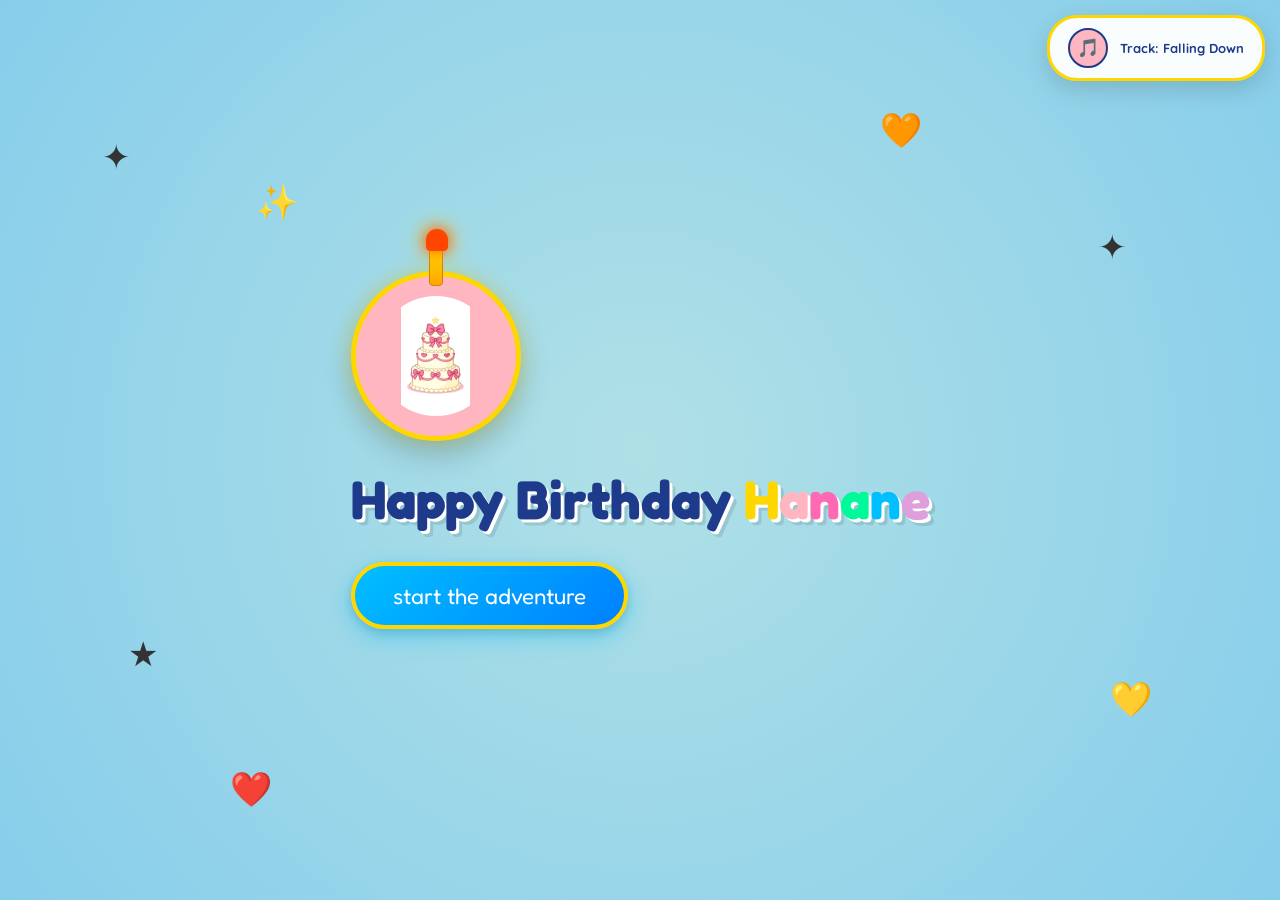
<file: index.html>
<!DOCTYPE html>
<html lang="en">
<head>
    <meta charset="UTF-8" />
    <meta name="viewport" content="width=device-width, initial-scale=1.0, maximum-scale=1.0, user-scalable=no" />
    <title>Happy Birthday Hanane! ✨</title>
    <link rel="stylesheet" href="style.css" />
    <link rel="preconnect" href="https://fonts.googleapis.com">
    <link rel="preconnect" href="https://fonts.gstatic.com" crossorigin>
    <link href="https://fonts.googleapis.com/css2?family=Fredoka+One&family=Short+Stack&family=Quicksand:wght@500;700&display=swap" rel="stylesheet">
</head>
<body>

    <!-- Audio Background Player -->
    <audio id="bg-audio" loop></audio>

    <!-- Floating Audio Toggle Widget -->
    <div class="audio-control-bar">
        <button id="music-toggle-btn" class="icon-btn" title="Toggle Music">🎵</button>
        <span id="current-track-label">Track: Falling Down</span>
    </div>

    <!-- SECTION 1: HERO LANDING SCREEN -->
    <section id="hero-section" class="page-section">
        <div class="stars-container">
            <span class="sparkle star-yellow" style="top: 15%; left: 8%;">✦</span>
            <span class="sparkle star-blue" style="top: 20%; left: 20%;">✨</span>
            <span class="sparkle star-yellow" style="top: 25%; right: 12%;">✦</span>
            <span class="sparkle heart-orange" style="top: 12%; right: 28%;">🧡</span>
            <span class="sparkle heart-yellow" style="bottom: 20%; right: 10%;">💛</span>
            <span class="sparkle heart-red" style="bottom: 10%; left: 18%;">❤️</span>
            <span class="sparkle star-purple" style="bottom: 25%; left: 10%;">★</span>
        </div>

        <div class="hero-content">
            <div class="cake-container">
                <div class="cake-illustration">
                    <div class="candle">
                        <div class="flame"></div>
                    </div>
                    <img src="cake.jpg" alt="Birthday Cake" class="cake-img" onerror="this.style.display='none';" />
                </div>
            </div>

            <h1 class="main-title">
                Happy Birthday 
                <span class="name-hanane">
                    <span class="letter-h1">H</span><span class="letter-a1">a</span><span class="letter-n1">n</span><span class="letter-a2">a</span><span class="letter-n2">n</span><span class="letter-e">e</span>
                </span>
            </h1>

            <button id="start-btn" class="adventure-btn">start the adventure</button>
        </div>
    </section>

    <!-- SECTION 2: MAP PATH & CHECKPOINTS -->
    <section id="map-section" class="page-section hidden">
        <h2 class="map-header">Follow the path to collect All the letters! 🗺️</h2>
        
        <div class="map-container">
            <svg class="path-svg" viewBox="0 0 1000 600" preserveAspectRatio="none">
                <path d="M 100 500 Q 250 100 400 500 T 700 100 T 900 500" class="map-dashed-line" />
            </svg>

            <div class="checkpoint-node" style="top: 80%; left: 10%;" data-msg="0">
                <button class="node-card">Card #1</button>
            </div>
            <div class="checkpoint-node" style="top: 15%; left: 25%;" data-msg="1">
                <button class="node-card">Card #2</button>
            </div>
            <div class="checkpoint-node" style="top: 80%; left: 42%;" data-msg="2">
                <button class="node-card">Card #3</button>
            </div>
            <div class="checkpoint-node" style="top: 15%; left: 58%;" data-msg="3">
                <button class="node-card">Card #4</button>
            </div>
            <div class="checkpoint-node" style="top: 80%; left: 75%;" data-msg="4">
                <button class="node-card">Card #5</button>
            </div>
            <div class="checkpoint-node" style="top: 15%; left: 90%;" data-msg="5">
                <button class="node-card">Card #6</button>
            </div>
        </div>

        <div class="progress-bar-container">
            <span>Messages Opened: <strong id="opened-count">0</strong> / 6</span>
            <button id="to-vault-btn" class="vault-unlock-btn" disabled>Go to Vault 🔐</button>
        </div>
    </section>

    <!-- NOTEBOOK MODAL POPUP -->
    <div id="notebook-modal" class="modal-overlay hidden">
        <div class="notebook-card">
            <div class="ring-holes">
                <span></span><span></span><span></span><span></span><span></span><span></span><span></span><span></span>
            </div>
        
            <div class="notebook-body">
                <div class="red-margin"></div>
                <div class="notebook-content">
                    <h3 id="modal-title">Message Title</h3>
                    <p id="modal-text">Message content goes here...</p>
                </div>
            </div>

            <button id="close-modal-btn" class="close-card-btn">Close Card</button>
        </div>
    </div>

    <!-- SECTION 3: PASSWORD VAULT -->
    <section id="vault-section" class="page-section hidden">
        <div class="sparkles-bg">
            <span class="big-star" style="top: 10%; left: 10%;">✨</span>
            <span class="big-star" style="top: 15%; right: 15%;">✦</span>
            <span class="big-star" style="bottom: 20%; left: 12%;">✦</span>
            <span class="big-star" style="bottom: 10%; right: 10%;">✨</span>
        </div>

        <div class="vault-card-wrapper">
            <div class="vault-pink-card">
                <p class="vault-instructions">Combine the highlighted letters from your notes to unlock the secret message!</p>
                
                <div class="input-group">
                    <input type="text" id="password-input" placeholder="Enter Secret Passphrase..." autocomplete="off" />
                    <button id="unlock-btn" class="unlock-action-btn">Unlock 🔓</button>
                </div>

                <p id="vault-error-msg" class="error-msg hidden">Incorrect passphrase! Check your notes again.</p>
            </div>
        </div>
    </section>

    <!-- SECTION 4: FINAL AUDIO MESSAGE -->
<section id="audio-section" class="page-section hidden">
    <div class="audio-card-container">
        <div class="audio-light-blue-card">
            <h2 class="audio-card-title">Happy Birthday! 🎧</h2>
            
            <div class="play-button-wrapper">
                <button id="play-final-audio-btn" class="big-play-btn">
                    <span class="play-icon">▶</span>
                </button>
            </div>

            <!-- Your actual voice message audio file -->
            <audio id="final-voice-note" src="final_voice_message.m4a"></audio>

            <div class="final-written-note">
                <p id="final-note-text">"You unlocked it! Click play to listen to the final birthday message!"</p>
            </div>

            <button id="goto-dino-btn" class="game-transition-btn">Play Mini Game 🦖</button>
        </div>
    </div>
</section>

    <!-- SECTION 5: DINO MINI GAME -->
    <section id="dino-section" class="page-section hidden">
        <div class="dino-game-wrapper">
            <div class="game-header">
                <h2>I ran out of ideas... so here! Mini Game! 🦖🎮</h2>
                <p>Press Space or Tap Screen to Jump!</p>
                <div class="score-board">Score: <span id="game-score">0</span></div>
            </div>

            <canvas id="dino-canvas" width="800" height="300"></canvas>

            <button id="restart-game-btn" class="restart-btn hidden">Play Again</button>
        </div>
    </section>

    <script src="script.js"></script>
</body>
</html>
</file>
<file: style.css>
/* --- RESET & COLOR PALETTE --- */
* {
  box-sizing: border-box;
  margin: 0;
  padding: 0;
  -webkit-tap-highlight-color: transparent;
}

:root {
  --bg-blue: #87ceeb;
  --sky-blue: #00bfff;
  --card-pink: #ffb6c1;
  --hot-pink: #ff69b4;
  --gold: #ffd700;
  --deep-blue: #1e3a8a;
  --white: #ffffff;
}

body {
  font-family: "Quicksand", "Short Stack", cursive, sans-serif;
  background-color: var(--bg-blue);
  color: #333;
  overflow-x: hidden;
  height: 100vh;
  width: 100vw;
  user-select: none;
}

/* --- MOUSE & TOUCH SPARKLES --- */
.cursor-sparkle {
  position: fixed;
  pointer-events: none;
  font-size: 18px;
  animation: sparkle-float 0.8s forwards ease-out;
  z-index: 9999;
}

@keyframes sparkle-float {
  0% {
    transform: translate(0, 0) scale(1) rotate(0deg);
    opacity: 1;
    filter: drop-shadow(0 0 8px var(--gold));
  }
  100% {
    transform: translate(var(--dx), var(--dy)) scale(0.2) rotate(360deg);
    opacity: 0;
  }
}

.click-burst {
  position: fixed;
  pointer-events: none;
  width: 12px;
  height: 12px;
  border-radius: 50%;
  animation: burst-out 0.6s ease-out forwards;
  z-index: 9998;
}

@keyframes burst-out {
  0% { transform: scale(1); opacity: 1; }
  100% { transform: translate(var(--bx), var(--by)) scale(0.1); opacity: 0; }
}

/* --- AUDIO CONTROLLER WIDGET --- */
.audio-control-bar {
  position: fixed;
  top: 15px;
  right: 15px;
  background: rgba(255, 255, 255, 0.95);
  backdrop-filter: blur(8px);
  padding: 10px 18px;
  border-radius: 30px;
  display: flex;
  align-items: center;
  gap: 12px;
  box-shadow: 0 8px 25px rgba(0, 0, 0, 0.15);
  z-index: 1000;
  border: 3px solid var(--gold);
  transition: transform 0.3s cubic-bezier(0.175, 0.885, 0.32, 1.275);
}

.audio-control-bar:hover {
  transform: scale(1.08) translateY(-2px);
}

.icon-btn {
  background: var(--card-pink);
  border: 2px solid var(--deep-blue);
  border-radius: 50%;
  width: 40px;
  height: 40px;
  font-size: 18px;
  cursor: pointer;
  transition: all 0.3s ease;
}

.icon-btn:hover {
  transform: rotate(20deg) scale(1.15);
  background: var(--gold);
}

#current-track-label {
  font-size: 13px;
  font-weight: bold;
  color: var(--deep-blue);
  max-width: 180px;
  white-space: nowrap;
  overflow: hidden;
  text-overflow: ellipsis;
}

/* --- PAGE SECTIONS --- */
.page-section {
  position: absolute;
  top: 0;
  left: 0;
  width: 100%;
  height: 100vh;
  display: flex;
  flex-direction: column;
  justify-content: center;
  align-items: center;
  padding: 20px;
  transition: opacity 0.6s cubic-bezier(0.4, 0, 0.2, 1), transform 0.6s cubic-bezier(0.4, 0, 0.2, 1);
}

.page-section.hidden {
  opacity: 0 !important;
  pointer-events: none !important;
  display: none !important;
  transform: scale(0.95) translateY(20px);
}

/* --- SECTION 1: HERO LANDING --- */
#hero-section {
  background: radial-gradient(circle at center, #b0e0e6 0%, #87ceeb 100%);
}

.stars-container {
  position: absolute;
  width: 100%;
  height: 100%;
  pointer-events: none;
  overflow: hidden;
}

.sparkle {
  position: absolute;
  font-size: clamp(22px, 4vw, 34px);
  cursor: pointer;
  pointer-events: auto;
  transition: transform 0.3s;
  animation: float-around 4s infinite ease-in-out alternate;
}

.sparkle:hover {
  transform: scale(1.8) rotate(25deg);
  filter: drop-shadow(0 0 12px var(--gold));
}

@keyframes float-around {
  0% { transform: translateY(0px) rotate(0deg); }
  50% { transform: translateY(-15px) rotate(10deg); }
  100% { transform: translateY(10px) rotate(-10deg); }
}

.cake-container {
  margin-bottom: 25px;
  perspective: 1000px;
}

.cake-illustration {
  width: clamp(130px, 25vw, 170px);
  height: clamp(130px, 25vw, 170px);
  background: var(--card-pink);
  border: 5px solid var(--gold);
  border-radius: 50%;
  display: flex;
  justify-content: center;
  align-items: center;
  position: relative;
  box-shadow: 0 15px 30px rgba(0, 0, 0, 0.18), 0 0 20px rgba(255, 215, 0, 0.4);
  transition: transform 0.5s ease;
  cursor: pointer;
}

.cake-illustration:hover {
  transform: rotateY(15deg) rotateX(10deg) scale(1.1);
}

.cake-img {
  width: 75%;
  height: 75%;
  object-fit: contain;
  border-radius: 50%;
  transition: transform 0.3s;
}

.cake-illustration:hover .cake-img {
  transform: scale(1.1) rotate(-5deg);
}

.candle {
  position: absolute;
  top: -28px;
  width: 14px;
  height: 38px;
  background: linear-gradient(to bottom, var(--gold), #ffa500);
  border-radius: 4px;
  border: 1px solid #cc8400;
}

.flame {
  position: absolute;
  top: -20px;
  left: -4px;
  width: 22px;
  height: 22px;
  background: #ff4500;
  border-radius: 50% 50% 20% 20%;
  box-shadow: 0 0 15px #ff4500, 0 0 25px var(--gold);
  animation: flame-flicker 0.4s infinite alternate ease-in-out;
}

@keyframes flame-flicker {
  0% { transform: scale(1) rotate(-2deg); background: #ff4500; }
  100% { transform: scale(1.25) rotate(3deg); background: var(--gold); }
}

.main-title {
  font-family: "Fredoka One", cursive;
  font-size: clamp(2.2rem, 6vw, 3.4rem);
  color: var(--deep-blue);
  text-shadow: 3px 3px 0px var(--white), 6px 6px 0px rgba(0,0,0,0.1);
  margin-bottom: 30px;
  text-align: center;
}

.name-hanane span {
  display: inline-block;
  transition: transform 0.3s cubic-bezier(0.175, 0.885, 0.32, 1.275);
  cursor: pointer;
  animation: letter-bounce 2s infinite alternate ease-in-out;
}

.name-hanane span:hover {
  transform: translateY(-18px) scale(1.4) rotate(15deg) !important;
}

.letter-h1 { color: var(--gold); animation-delay: 0.1s; }
.letter-a1 { color: var(--card-pink); animation-delay: 0.2s; }
.letter-n1 { color: var(--hot-pink); animation-delay: 0.3s; }
.letter-a2 { color: #00fa9a; animation-delay: 0.4s; }
.letter-n2 { color: var(--sky-blue); animation-delay: 0.5s; }
.letter-e { color: #dda0dd; animation-delay: 0.6s; }

@keyframes letter-bounce {
  0% { transform: translateY(0); }
  100% { transform: translateY(-8px); }
}

.adventure-btn {
  background: linear-gradient(135deg, #00bfff 0%, #0080ff 100%);
  color: var(--white);
  border: 4px solid var(--gold);
  padding: 16px 38px;
  font-size: clamp(1.2rem, 3.5vw, 1.4rem);
  font-family: "Fredoka One", cursive;
  border-radius: 50px;
  cursor: pointer;
  box-shadow: 0 8px 25px rgba(0, 191, 255, 0.4), 0 4px 10px rgba(0,0,0,0.15);
  transition: all 0.3s cubic-bezier(0.175, 0.885, 0.32, 1.275);
}

.adventure-btn:hover {
  transform: translateY(-5px) scale(1.08);
  box-shadow: 0 15px 35px rgba(0,191,255,0.6), 0 0 25px var(--gold);
}

.adventure-btn:active {
  transform: translateY(2px) scale(0.98);
}

/* --- SECTION 2: MAP PATH --- */
#map-section {
  background: #7ec0ee;
}

.map-header {
  font-family: "Fredoka One", cursive;
  color: var(--deep-blue);
  margin-bottom: 20px;
  font-size: clamp(1.3rem, 4vw, 2rem);
  text-shadow: 2px 2px var(--white);
  text-align: center;
  animation: pulse-text 2s infinite alternate;
}

@keyframes pulse-text {
  0% { transform: scale(1); }
  100% { transform: scale(1.03); }
}

.map-container {
  position: relative;
  width: min(92vw, 880px);
  height: clamp(340px, 50vh, 450px);
  background: rgba(255, 255, 255, 0.25);
  backdrop-filter: blur(10px);
  border-radius: 25px;
  border: 4px dashed var(--gold);
  box-shadow: 0 15px 35px rgba(0, 0, 0, 0.15);
}

.path-svg {
  position: absolute;
  top: 0;
  left: 0;
  width: 100%;
  height: 100%;
  pointer-events: none;
}

.map-dashed-line {
  fill: none;
  stroke: var(--deep-blue);
  stroke-width: 5;
  stroke-dasharray: 10 10;
  animation: dash-move 20s linear infinite;
}

@keyframes dash-move {
  to { stroke-dashoffset: -1000; }
}

.checkpoint-node {
  position: absolute;
  transform: translate(-50%, -50%);
  transition: all 0.4s cubic-bezier(0.175, 0.885, 0.32, 1.275);
  z-index: 10;
}

.node-card {
  background: linear-gradient(135deg, var(--card-pink) 0%, var(--hot-pink) 100%);
  border: 3px solid var(--deep-blue);
  color: var(--white);
  padding: clamp(10px, 2vw, 14px) clamp(16px, 3vw, 22px);
  font-family: "Fredoka One", cursive;
  font-size: clamp(0.9rem, 2.5vw, 1.1rem);
  border-radius: 16px;
  cursor: pointer;
  box-shadow: 0 6px 15px rgba(0, 0, 0, 0.2);
  transition: all 0.3s cubic-bezier(0.175, 0.885, 0.32, 1.275);
}

.node-card:hover {
  transform: translateY(-8px) scale(1.15) rotate(-3deg);
  box-shadow: 0 12px 25px rgba(255, 105, 180, 0.5), 0 0 20px var(--gold);
}

.checkpoint-node.locked .node-card {
  background: #bbb;
  border-color: #777;
  color: #666;
  cursor: not-allowed;
  transform: scale(0.85);
  opacity: 0.5;
  box-shadow: none;
}

.checkpoint-node.unlocked .node-card {
  animation: bounce-card 1.2s infinite alternate cubic-bezier(0.455, 0.03, 0.515, 0.955);
}

@keyframes bounce-card {
  0% { transform: translateY(0) scale(1); box-shadow: 0 0 10px var(--gold); }
  100% { transform: translateY(-10px) scale(1.08); box-shadow: 0 0 25px var(--gold), 0 10px 20px rgba(0,0,0,0.2); }
}

.progress-bar-container {
  margin-top: 25px;
  display: flex;
  align-items: center;
  gap: 20px;
  font-size: clamp(1rem, 3vw, 1.3rem);
  font-weight: bold;
  color: var(--deep-blue);
  background: rgba(255, 255, 255, 0.85);
  padding: 12px 28px;
  border-radius: 30px;
  border: 2px solid var(--gold);
}

.vault-unlock-btn {
  background: linear-gradient(135deg, var(--gold) 0%, #ffa500 100%);
  border: 3px solid var(--deep-blue);
  color: var(--deep-blue);
  padding: 10px 22px;
  font-family: "Fredoka One", cursive;
  font-size: clamp(0.9rem, 2.5vw, 1.1rem);
  border-radius: 25px;
  cursor: pointer;
  transition: all 0.3s cubic-bezier(0.175, 0.885, 0.32, 1.275);
}

.vault-unlock-btn:not(:disabled):hover {
  transform: scale(1.1) rotate(2deg);
  box-shadow: 0 0 20px var(--gold);
}

.vault-unlock-btn:disabled {
  background: #ccc;
  border-color: #999;
  cursor: not-allowed;
  opacity: 0.5;
}

/* --- NOTEBOOK MODAL --- */
.modal-overlay {
  position: fixed;
  top: 0;
  left: 0;
  width: 100vw;
  height: 100vh;
  background: rgba(0, 0, 0, 0.6);
  backdrop-filter: blur(5px);
  display: flex;
  justify-content: center;
  align-items: center;
  z-index: 2000;
  padding: 15px;
  animation: fadeIn 0.3s ease;
}

@keyframes fadeIn {
  from { opacity: 0; }
  to { opacity: 1; }
}

.modal-overlay.hidden {
  display: none !important;
  opacity: 0 !important;
  pointer-events: none !important;
}

.notebook-card {
  width: min(90vw, 520px);
  background: var(--card-pink);
  border: 5px solid var(--deep-blue);
  border-radius: 20px;
  padding: 22px;
  position: relative;
  box-shadow: 0 20px 50px rgba(0, 0, 0, 0.4);
  animation: popIn 0.4s cubic-bezier(0.175, 0.885, 0.32, 1.275);
}

@keyframes popIn {
  0% { transform: scale(0.7) rotate(-5deg); }
  100% { transform: scale(1) rotate(0deg); }
}

.ring-holes {
  display: flex;
  justify-content: space-around;
  margin-bottom: 14px;
}

.ring-holes span {
  width: 14px;
  height: 14px;
  background: var(--deep-blue);
  border-radius: 50%;
  box-shadow: inset 0 3px 5px rgba(0,0,0,0.5);
}

.notebook-body {
  background: var(--white);
  border: 3px solid var(--deep-blue);
  border-radius: 12px;
  padding: 22px 18px 22px 45px;
  position: relative;
  min-height: 220px;
  background-image: linear-gradient(#b0e0e6 1px, transparent 1px);
  background-size: 100% 30px;
}

.red-margin {
  position: absolute;
  top: 0;
  left: 35px;
  width: 3px;
  height: 100%;
  background: #ff4d4d;
}

.notebook-content h3 {
  font-family: "Fredoka One", cursive;
  color: var(--deep-blue);
  font-size: 1.4rem;
  margin-bottom: 12px;
}

.notebook-content p {
  font-size: clamp(1rem, 3vw, 1.15rem);
  line-height: 30px;
  color: #222;
}

.highlight-letter {
  background: var(--gold);
  padding: 2px 8px;
  font-weight: bold;
  border-radius: 6px;
  color: var(--deep-blue);
  display: inline-block;
  box-shadow: 0 0 10px var(--gold);
  animation: pulse-glow-letter 1s infinite alternate;
}

@keyframes pulse-glow-letter {
  0% { transform: scale(1); }
  100% { transform: scale(1.2) rotate(5deg); }
}

.close-card-btn {
  margin-top: 18px;
  background: var(--deep-blue);
  color: var(--white);
  border: none;
  padding: 12px 28px;
  font-family: "Fredoka One", cursive;
  font-size: 1.1rem;
  border-radius: 12px;
  cursor: pointer;
  display: block;
  margin-left: auto;
  margin-right: auto;
  transition: all 0.3s;
}

.close-card-btn:hover {
  background: var(--hot-pink);
  transform: scale(1.1);
}

/* --- SECTION 3: VAULT SCREEN --- */
#vault-section {
  background: radial-gradient(circle, #2a2a6e 0%, #111133 100%);
}

.vault-pink-card {
  width: min(90vw, 480px);
  background: var(--card-pink);
  border: 5px solid var(--gold);
  border-radius: 25px;
  padding: 35px;
  text-align: center;
  box-shadow: 0 15px 40px rgba(0,0,0,0.5), 0 0 30px rgba(255,215,0,0.3);
  transition: transform 0.3s;
}

.vault-pink-card:hover {
  transform: scale(1.02);
}

.vault-instructions {
  font-family: "Fredoka One", cursive;
  color: var(--deep-blue);
  font-size: clamp(1.1rem, 3.5vw, 1.3rem);
  margin-bottom: 22px;
}

.input-group {
  display: flex;
  gap: 10px;
  justify-content: center;
  flex-wrap: wrap;
}

#password-input {
  padding: 14px;
  font-size: 1.2rem;
  border: 3px solid var(--deep-blue);
  border-radius: 12px;
  width: 220px;
  outline: none;
  text-align: center;
  font-family: "Fredoka One", cursive;
  letter-spacing: 2px;
  transition: all 0.3s;
}

#password-input:focus {
  border-color: var(--gold);
  box-shadow: 0 0 15px var(--gold);
}

.unlock-action-btn {
  background: var(--gold);
  border: 3px solid var(--deep-blue);
  padding: 12px 24px;
  font-family: "Fredoka One", cursive;
  font-size: 1.1rem;
  border-radius: 12px;
  cursor: pointer;
  transition: all 0.3s;
}

.unlock-action-btn:hover {
  transform: scale(1.1) rotate(3deg);
  background: #ffa500;
}

.error-msg {
  color: #ff3333;
  margin-top: 15px;
  font-weight: bold;
}

.error-msg.hidden {
  display: none !important;
}

@keyframes shake {
  0%, 100% { transform: translateX(0); }
  25% { transform: translateX(-8px); }
  75% { transform: translateX(8px); }
}
.shake {
  animation: shake 0.3s ease-in-out;
}

/* --- SECTION 4: FINAL AUDIO CARD --- */
#audio-section {
  background: linear-gradient(135deg, #4b0082 0%, #6a0dad 100%);
}

.audio-light-blue-card {
  width: min(90vw, 520px);
  background: var(--bg-blue);
  border: 5px solid var(--gold);
  border-radius: 30px;
  padding: 35px;
  text-align: center;
  box-shadow: 0 0 45px rgba(255, 215, 0, 0.6);
  animation: card-pulse 2s infinite alternate ease-in-out;
}

@keyframes card-pulse {
  0% { transform: scale(1); box-shadow: 0 0 30px rgba(255,215,0,0.5); }
  100% { transform: scale(1.02); box-shadow: 0 0 60px rgba(255,215,0,0.9); }
}

.audio-card-title {
  font-family: "Fredoka One", cursive;
  color: var(--deep-blue);
  font-size: clamp(1.5rem, 4vw, 2rem);
  margin-bottom: 25px;
}

.play-button-wrapper {
  margin-bottom: 22px;
}

.big-play-btn {
  width: 100px;
  height: 100px;
  background: linear-gradient(135deg, var(--sky-blue) 0%, #0080ff 100%);
  border: 5px solid var(--deep-blue);
  border-radius: 50%;
  cursor: pointer;
  display: inline-flex;
  justify-content: center;
  align-items: center;
  box-shadow: 0 10px 30px rgba(0,0,0,0.3), 0 0 20px var(--sky-blue);
  transition: all 0.3s cubic-bezier(0.175, 0.885, 0.32, 1.275);
}

.big-play-btn:hover {
  transform: scale(1.2) rotate(10deg);
  background: var(--gold);
  box-shadow: 0 15px 40px rgba(255,215,0,0.8);
}

.play-icon {
  font-size: 42px;
  color: var(--white);
  margin-left: 5px;
}

.final-written-note {
  background: var(--white);
  border: 3px dashed var(--deep-blue);
  padding: 18px;
  border-radius: 16px;
  margin: 20px 0;
  font-size: 1.1rem;
  color: var(--deep-blue);
}

.game-transition-btn {
  background: linear-gradient(135deg, var(--card-pink) 0%, var(--hot-pink) 100%);
  border: 3px solid var(--deep-blue);
  padding: 14px 28px;
  font-family: "Fredoka One", cursive;
  font-size: 1.2rem;
  border-radius: 25px;
  cursor: pointer;
  color: var(--white);
  transition: all 0.3s cubic-bezier(0.175, 0.885, 0.32, 1.275);
}

.game-transition-btn:hover {
  transform: translateY(-4px) scale(1.1);
  box-shadow: 0 10px 25px rgba(255,105,180,0.5);
}

/* --- SECTION 5: DINO MINI GAME --- */
#dino-section {
  background: #87ceeb;
}

.dino-game-wrapper {
  text-align: center;
  background: rgba(255, 255, 255, 0.95);
  backdrop-filter: blur(8px);
  padding: 25px;
  border-radius: 25px;
  border: 4px solid var(--gold);
  box-shadow: 0 15px 40px rgba(0,0,0,0.25);
  width: min(95vw, 840px);
}

.game-header h2 {
  font-family: "Fredoka One", cursive;
  color: var(--deep-blue);
  font-size: clamp(1.2rem, 3.5vw, 1.8rem);
  margin-bottom: 5px;
}

.score-board {
  font-size: 1.3rem;
  font-weight: bold;
  color: #ff4500;
  margin: 10px 0;
}

#dino-canvas {
  background: linear-gradient(#b0e0e6, #87ceeb);
  border: 4px solid var(--deep-blue);
  border-radius: 12px;
  display: block;
  margin: 12px auto;
  max-width: 100%;
  height: auto;
}

.restart-btn {
  background: var(--card-pink);
  border: 3px solid var(--deep-blue);
  padding: 12px 25px;
  font-family: "Fredoka One", cursive;
  font-size: 1.1rem;
  border-radius: 15px;
  cursor: pointer;
  transition: all 0.3s;
}

.restart-btn:hover {
  transform: scale(1.1);
  background: var(--gold);
}

.restart-btn.hidden {
  display: none !important;
}
</file>
